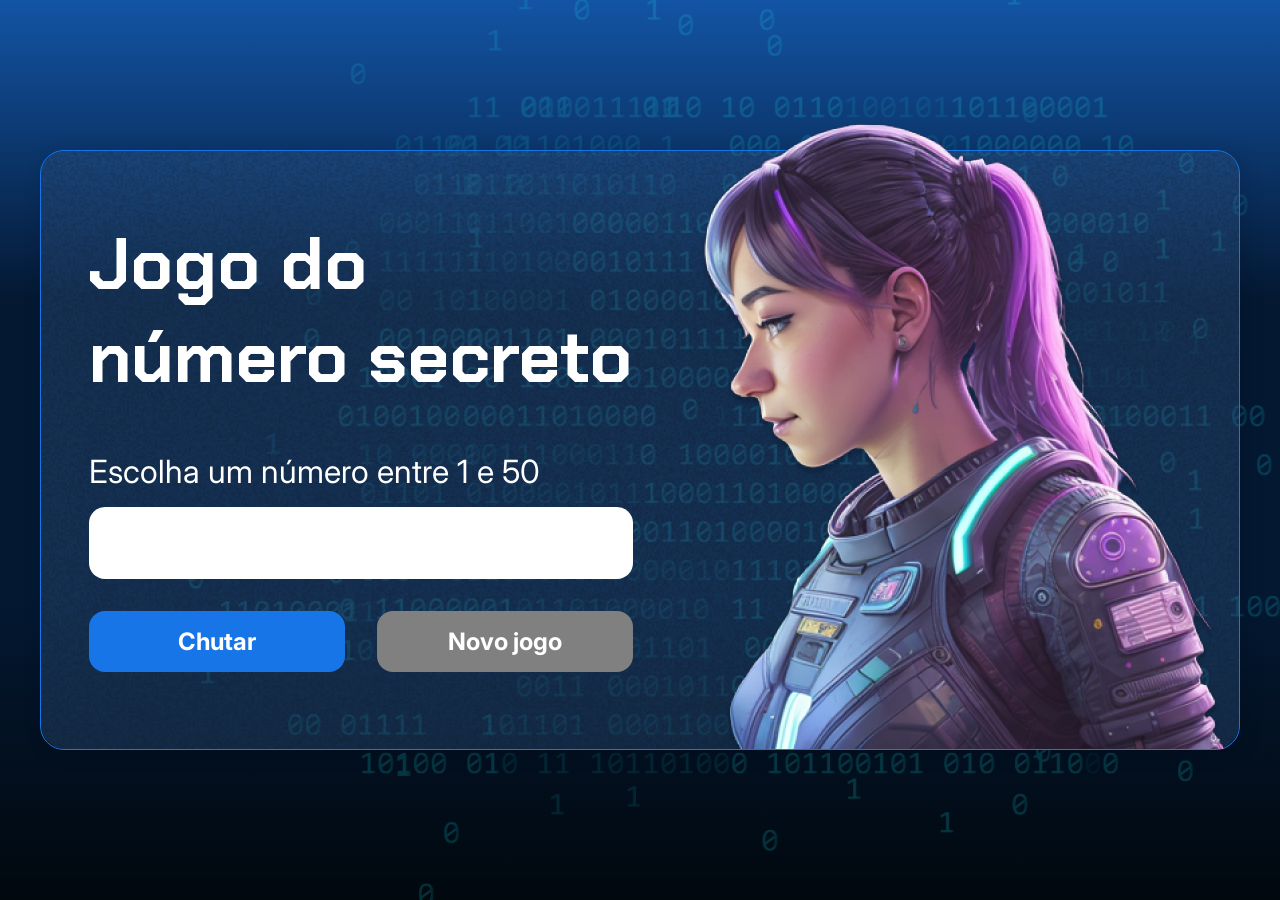
<file: index.html>
<!DOCTYPE html>
<html lang="pt-br">

<head>
    <meta charset="UTF-8">
    <meta name="viewport" content="width=device-width, initial-scale=1.0">
    <link rel="preconnect" href="https://fonts.googleapis.com">
    <link rel="preconnect" href="https://fonts.gstatic.com" crossorigin>
    <link href="https://fonts.googleapis.com/css2?family=Chakra+Petch:wght@700&family=Inter:wght@400;700&display=swap"
        rel="stylesheet">
    <link rel="stylesheet" href="style.css">
    <title>JS Game</title>
</head>

<body>

    <div class="container">
        <div class="container__conteudo">
            <div class="container__informacoes">
                <div class="container__texto">
                    <h1>Adivinhe o <span class="container__texto-azul">numero secreto</span></h1>
                    <p class="texto__paragrafo">Escolha um número entre 1 a 10</p>
                </div>
                <input type="number" min="1" max="10" class="container__input">
                <div class="chute container__botoes">
                    <button onclick="verificarChute()" id = "chutar"class="container__botao">Chutar</button>
                    <button onclick="reiniciarJogo()" id="reiniciar" class="container__botao" disabled>Novo jogo</button>
                </div>
            </div>
            <img src="./img/ia.png" alt="Uma pessoa olhando para a esquerda" class="container__imagem-pessoa" />
        </div>
    </div>




    <script src="app.js" defer></script>
</body>

</html>
</file>
<file: style.css>
* {
    box-sizing: border-box;
    margin: 0;
    padding: 0;
    color: white;
}

body {
    background: linear-gradient(#1354A5 0%, #041832 33.33%, #041832 66.67%, #01080E 100%);
    height: 100vh;
    display: flex;
    align-items: center;
    justify-content: center;
}


body::before {
    background-image: url("img/code.png");
    background-repeat: no-repeat;
    background-position: right;
    content: "";
    display: block;
    position: absolute;
    width: 100%;
    height: 100%;
    opacity: 0.4;
}

.container {
    width: 1200px;
    height: 600px;
    display: flex;
    align-items: center;
    justify-content: space-between;
    border-radius: 24px;
    border: 1px solid #1875E8;
    box-shadow: 4px 4px 20px 0px rgba(1, 8, 14, 0.15);
    background-image: url("img/Ruido.png");
    background-size: 100% 100%;
    position: relative;
}


.container__conteudo {
    display: flex;
    align-items: center;
    position: absolute;
    bottom: 0;
}

.container__informacoes {
    flex: 1;
    padding: 3rem;
}

.container__botao {
    border-radius: 16px;
    background: #1875E8;
    padding: 16px 24px;
    width: 100%;
    font-size: 24px;
    font-weight: 700;
    border: none;
    margin-top: 2rem;
}

button:disabled {
    background-color: gray;
}

.container__texto {
    margin: 16px 0 16px 0;
}

.container__texto-azul {
    color: #1875E8;
}

.container__input {
    width: 100%;
    height: 72px;
    border-radius: 16px;
    background-color: #FFF;
    border: none;
    color: #1875E8;
    padding: 2rem;
    font-size: 24px;
    font-weight: 700;
    font-family: 'Inter', sans-serif;
}

.container__botoes {
    display: flex;
    gap: 2em;
}

h1 {
    font-family: 'Chakra Petch', sans-serif;
    font-size: 72px;
    padding-bottom: 3rem;
}

p,
button {
    font-family: 'Inter', sans-serif;
}

.texto__paragrafo {
    font-size: 32px;
    font-weight: 400;
}
</file>
